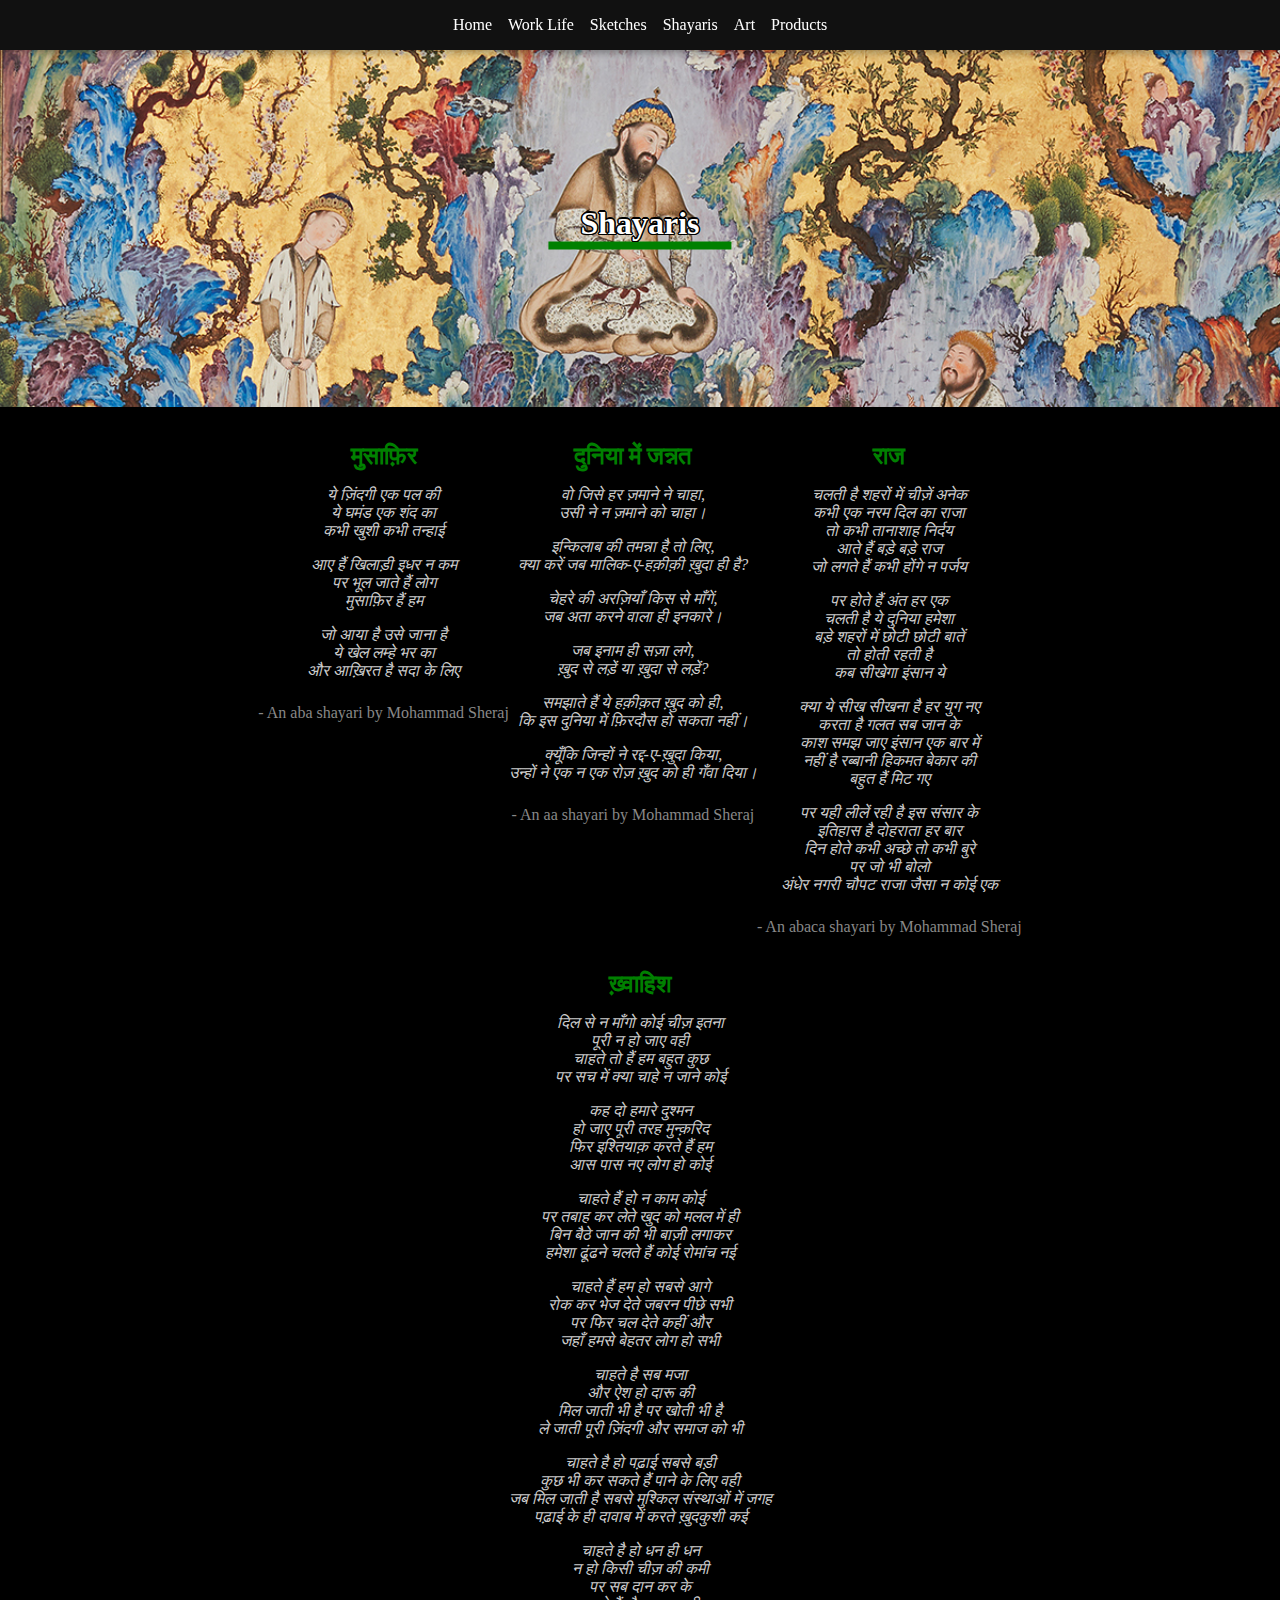
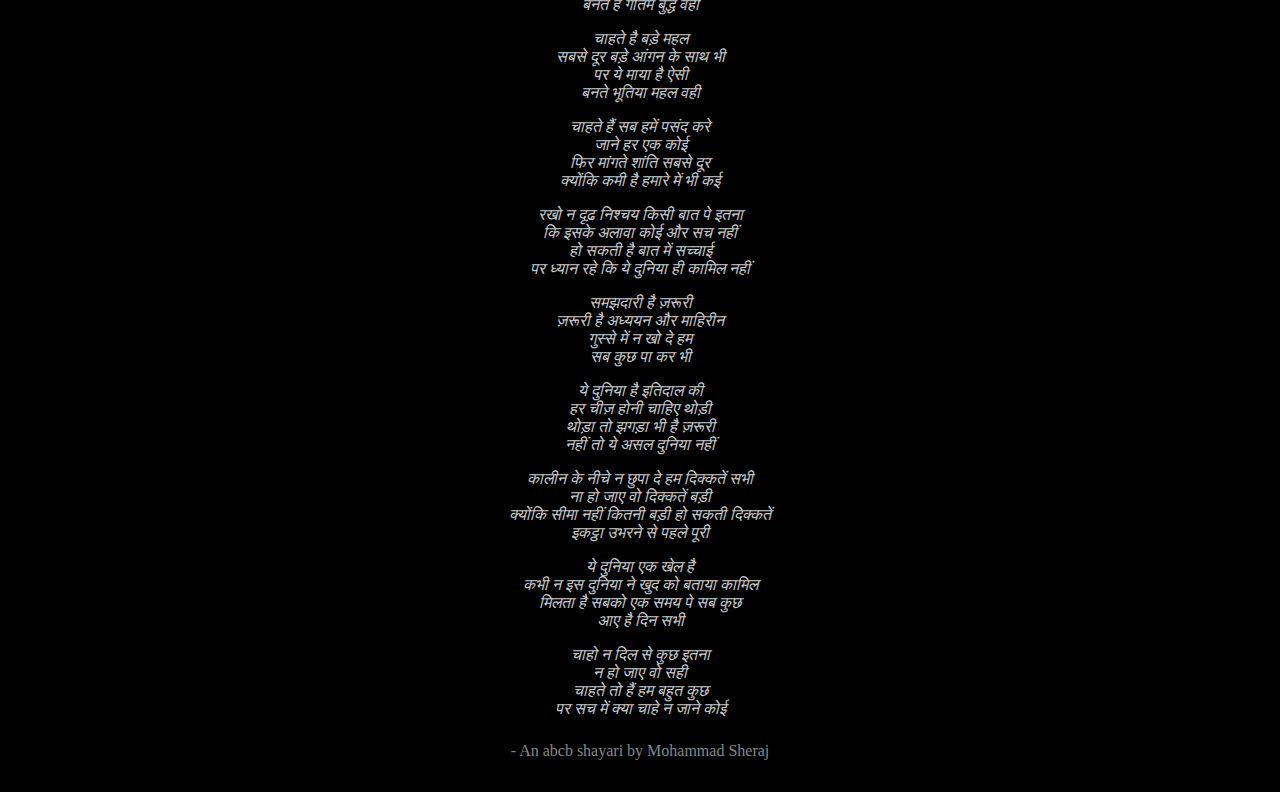
<file: shayaris.html>
<!DOCTYPE html>
<html>

<head>
    <meta name="viewport" content="width=device-width, initial-scale=1.0">
    <link rel="stylesheet" href="style.css">
</head>

<body>
    <nav class="top-nav">
        <span class="nav-links">
            <a href="index.html">Home</a>
            <a href="work-life.html">Work Life</a>
            <a href="sketches.html">Sketches</a>
            <a href="shayaris.html">Shayaris</a>
            <a href="art.html">Art</a>
            <a href="products.html">Products</a>
        </span>
    </nav>

    <div style="padding: 1.9125rem 1rem 1rem 1rem;"></div>

    <!-- Banner Section -->
    <div style="position: relative; width: 100%; overflow: hidden;">
        <img src="media/IslamWallpaper.jpg" alt="Art"
            style="width: 100%; height: 40vh; object-fit: cover;">
        <h1 class="banner-heading" style="position: absolute; top: 50%; left: 50%; transform: translate(-50%, -50%);
    margin: 0; display: inline-block; border-bottom: 0.5rem solid green;
    padding: 0 1em; color: white;">
            <span style="text-shadow:
                -1px -1px 0 black,
                1px -1px 0 black,
                -1px  1px 0 black,
                1px  1px 0 black,
                -1.5px 0px 0 black,
                1.5px 0px 0 black,
                0px -1.5px 0 black,
                0px  1.5px 0 black;">
                Shayaris
            </span>
        </h1>
    </div>

    <!-- Content Section -->
    <div class="content-container-vertical">
        <!-- Desktop Layout: Side by Side -->
        <div class="shayari-grid">

            <!-- Hindi Script Version -->
            <div class="shayari-item" onclick="toggleTranslation(this)">
                <div class="hindi-version">
                    <h2 style="color: green; margin-bottom: 1rem; text-align: center;">मुसाफ़िर
                    </h2>
                    <div style="color: #ccc; text-align: center; font-style: italic;">
                        <p style="margin-bottom: 1rem;">
                            ये ज़िंदगी एक पल की<br>
                            ये घमंड एक शंद का<br>
                            कभी खुशी कभी तन्हाई
                        </p>
                        <p style="margin-bottom: 1rem;">
                            आए हैं खिलाड़ी इधर न कम<br>
                            पर भूल जाते हैं लोग<br>
                            मुसाफ़िर हैं हम
                        </p>
                        <p style="margin-bottom: 1rem;">
                            जो आया है उसे जाना है<br>
                            ये खेल लम्हे भर का<br>
                            और आख़िरत है सदा के लिए
                        </p>
                    </div>
                </div>

                <div class="english-version" style="display: none;">
                    <h2 style="color: green; margin-bottom: 1rem; text-align: center;">Traveler
                    </h2>
                    <div style="color: #ccc; text-align: center; font-style: italic;">
                        <p style="margin-bottom: 1rem;">
                            This life lasts just a moment,<br>
                            This pride lasts an instant.<br>
                            There's sometimes happiness, sometimes sadness.
                        </p>
                        <p style="margin-bottom: 1rem;">
                            No less players have come here,<br>
                            But people forget,<br>
                            We are just travelers.
                        </p>
                        <p style="margin-bottom: 1rem;">
                            Whoever has come, has to go.<br>
                            This game lasts mere moments,<br>
                            And the afterlife is forever.
                        </p>
                    </div>
                </div>
                <p style="color: #888; text-align: center; margin-top: 1.5rem; font-style: normal;">
                    - An
                    aba shayari by Mohammad Sheraj
                </p>
            </div>

            <!-- Hindi Script Version -->
            <div class="shayari-item" onclick="toggleTranslation(this)">

                <div class="hindi-version">
                    <h2 style="color: green; margin-bottom: 1rem; text-align: center;">दुनिया में
                        जन्नत
                    </h2>
                    <div style="color: #ccc; text-align: center; font-style: italic;">
                        <p style="margin-bottom: 1rem;">
                            वो जिसे हर ज़माने ने चाहा,<br>
                            उसी ने न ज़माने को चाहा।
                        </p>
                        <p style="margin-bottom: 1rem;">
                            इन्किलाब की तमन्ना है तो लिए,<br>
                            क्या करें जब मालिक-ए-हक़ीक़ी ख़ुदा ही है?
                        </p>
                        <p style="margin-bottom: 1rem;">
                            चेहरे की अरज़ियाँ किस से माँगें,<br>
                            जब अता करने वाला ही इनकारे।
                        </p>
                        <p style="margin-bottom: 1rem;">
                            जब इनाम ही सज़ा लगे,<br>
                            ख़ुद से लड़ें या ख़ुदा से लड़ें?
                        </p>
                        <p style="margin-bottom: 1rem;">
                            समझाते हैं ये हक़ीक़त ख़ुद को ही,<br>
                            कि इस दुनिया में फ़िरदौस हो सकता नहीं।
                        </p>
                        <p style="margin-bottom: 1rem;">
                            क्यूँकि जिन्हों ने रद्द-ए-ख़ुदा किया,<br>
                            उन्हों ने एक न एक रोज़ ख़ुद को ही गँवा दिया।
                        </p>
                    </div>
                </div>
                <div class="english-version" style="display: none;">
                    <h2 style="color: green; margin-bottom: 1rem; text-align: center;">Heaven on Earth
                    </h2>
                    <div style="color: #ccc; text-align: center; font-style: italic;">
                        <p style="margin-bottom: 1rem;">
                            What every era has desired,<br>
                            It has never desired any era.
                        </p>
                        <p style="margin-bottom: 1rem;">
                            We all have a desire for a revolution,<br>
                            But what can we do when the True Master is God Himself?
                        </p>
                        <p style="margin-bottom: 1rem;">
                            From whom shall we ask the petitions on our face,<br>
                            When the very one who grants them refuses.
                        </p>
                        <p style="margin-bottom: 1rem;">
                            When the reward itself feels like punishment,<br>
                            Should we fight ourselves, or should we fight God?
                        </p>
                        <p style="margin-bottom: 1rem;">
                            Let us explain this truth to ourself,<br>
                            That there cannot be Heaven on Earth.
                        </p>
                        <p style="margin-bottom: 1rem;">
                            Because those who have denied God,<br>
                            One day or another, have lost themselves.
                        </p>
                    </div>
                </div>
                <p style="color: #888; text-align: center; margin-top: 1.5rem; font-style: normal;">
                    - An
                    aa shayari by Mohammad Sheraj
                </p>
            </div>



            <!-- Hindi Script Version -->
            <div class="shayari-item" onclick="toggleTranslation(this)">

                <div class="hindi-version">
                    <h2 style="color: green; margin-bottom: 1rem; text-align: center;">राज</h2>
                    <div style="color: #ccc; text-align: center; font-style: italic;">
                        <p style="margin-bottom: 1rem;">
                            चलती है शहरों में चीज़ें अनेक<br>
                            कभी एक नरम दिल का राजा<br>
                            तो कभी तानाशाह निर्दय<br>
                            आते हैं बड़े बड़े राज<br>
                            जो लगते हैं कभी होंगे न पर्जय
                        </p>
                        <p style="margin-bottom: 1rem;">
                            पर होते हैं अंत हर एक<br>
                            चलती है ये दुनिया हमेशा<br>
                            बड़े शहरों में छोटी छोटी बातें<br>
                            तो होती रहती है<br>
                            कब सीखेगा इंसान ये
                        </p>
                        <p style="margin-bottom: 1rem;">
                            क्या ये सीख सीखना है हर युग नए<br>
                            करता है गलत सब जान के<br>
                            काश समझ जाए इंसान एक बार में<br>
                            नहीं है रब्बानी हिकमत बेकार की<br>
                            बहुत हैं मिट गए
                        </p>
                        <p style="margin-bottom: 1rem;">
                            पर यही लीलें रही है इस संसार के<br>
                            इतिहास है दोहराता हर बार<br>
                            दिन होते कभी अच्छे तो कभी बुरे<br>
                            पर जो भी बोलो<br>
                            अंधेर नगरी चौपट राजा जैसा न कोई एक
                        </p>
                    </div>
                </div>
                <div class="english-version" style="display: none;">
                    <h2 style="color: green; margin-bottom: 1rem; text-align: center;">Empire
                    </h2>
                    <div style="color: #ccc; text-align: center; font-style: italic;">
                        <p style="margin-bottom: 1rem;">
                            Many things go on in the cities<br>
                            Sometimes there's a king with a kind heart<br>
                            Other times there's a cruel dictator<br>
                            Many great empires come<br>
                            That seem like they will never end.
                        </p>
                        <p style="margin-bottom: 1rem;">
                            But everything eventually ends<br>
                            This world keeps going on always<br>
                            In big cities, small matters<br>
                            Always keep happening<br>
                            When will man learn this?
                        </p>
                        <p style="margin-bottom: 1rem;">
                            Is this the lesson to be learned every new era?<br>
                            People do wrong knowing everything<br>
                            If only man would understand at once<br>
                            That divine wisdom is not useless<br>
                            So many have been erased.
                        </p>
                        <p style="margin-bottom: 1rem;">
                            But this has been the story of this world<br>
                            History keeps repeating itself<br>
                            Sometimes the days are good, sometimes bad<br>
                            But whatever you say<br>
                            There's none like the land of darkness and the useless king.
                        </p>
                    </div>
                </div>
                <p style="color: #888; text-align: center; margin-top: 1.5rem; font-style: normal;">
                    - An
                    abaca shayari by Mohammad Sheraj
                </p>
            </div>


            <!-- Hindi Script Version -->
            <div class="shayari-item" onclick="toggleTranslation(this)">

                <div class="hindi-version">
                    <h2 style="color: green; margin-bottom: 1rem; text-align: center;">ख़्वाहिश</h2>
                    <div style="color: #ccc; text-align: center; font-style: italic;">
                        <p style="margin-bottom: 1rem;">
                            दिल से न माँगो कोई चीज़ इतना<br>
                            पूरी न हो जाए वही<br>
                            चाहते तो हैं हम बहुत कुछ<br>
                            पर सच में क्या चाहे न जाने कोई
                        </p>
                        <p style="margin-bottom: 1rem;">
                            कह दो हमारे दुश्मन<br>
                            हो जाए पूरी तरह मुन्क़रिद<br>
                            फिर इश्तियाक़ करते हैं हम<br>
                            आस पास नए लोग हो कोई
                        </p>
                        <p style="margin-bottom: 1rem;">
                            चाहते हैं हो न काम कोई<br>
                            पर तबाह कर लेते खुद को मलल में ही<br>
                            बिन बैठे जान की भी बाज़ी लगाकर<br>
                            हमेशा ढूंढने चलते हैं कोई रोमांच नई
                        </p>
                        <p style="margin-bottom: 1rem;">
                            चाहते हैं हम हो सबसे आगे<br>
                            रोक कर भेज देते जबरन पीछे सभी<br>
                            पर फिर चल देते कहीं और<br>
                            जहाँ हमसे बेहतर लोग हो सभी
                        </p>
                        <p style="margin-bottom: 1rem;">
                            चाहते है सब मजा<br>
                            और ऐश हो दारू की<br>
                            मिल जाती भी है पर खोती भी है<br>
                            ले जाती पूरी ज़िंदगी और समाज को भी
                        </p>
                        <p style="margin-bottom: 1rem;">
                            चाहते है हो पढ़ाई सबसे बड़ी<br>
                            कुछ भी कर सकते हैं पाने के लिए वही<br>
                            जब मिल जाती है सबसे मुश्किल संस्थाओं में जगह<br>
                            पढ़ाई के ही दावाब में करते ख़ुदकुशी कई
                        </p>
                        <p style="margin-bottom: 1rem;">
                            चाहते है हो धन ही धन<br>
                            न हो किसी चीज़ की कमी<br>
                            पर सब दान कर के<br>
                            बनते हैं गौतम बुद्ध वही
                        </p>
                        <p style="margin-bottom: 1rem;">
                            चाहते है बड़े महल<br>
                            सबसे दूर बड़े आंगन के साथ भी<br>
                            पर ये माया है ऐसी<br>
                            बनते भूतिया महल वही
                        </p>
                        <p style="margin-bottom: 1rem;">
                            चाहते हैं सब हमें पसंद करे<br>
                            जाने हर एक कोई<br>
                            फिर मांगते शांति सबसे दूर<br>
                            क्योंकि कमी है हमारे में भी कई
                        </p>
                        <p style="margin-bottom: 1rem;">
                            रखो न दृढ़ निश्चय किसी बात पे इतना<br>
                            कि इसके अलावा कोई और सच नहीं<br>
                            हो सकती है बात में सच्चाई<br>
                            पर ध्यान रहे कि ये दुनिया ही कामिल नहीं
                        </p>
                        <p style="margin-bottom: 1rem;">
                            समझदारी है ज़रूरी<br>
                            ज़रूरी है अध्ययन और माहिरीन<br>
                            गुस्से में न खो दे हम<br>
                            सब कुछ पा कर भी
                        </p>
                        <p style="margin-bottom: 1rem;">
                            ये दुनिया है इतिदाल की<br>
                            हर चीज़ होनी चाहिए थोड़ी<br>
                            थोड़ा तो झगड़ा भी है ज़रूरी<br>
                            नहीं तो ये असल दुनिया नहीं
                        </p>
                        <p style="margin-bottom: 1rem;">
                            कालीन के नीचे न छुपा दे हम दिक्कतें सभी<br>
                            ना हो जाए वो दिक्कतें बड़ी<br>
                            क्योंकि सीमा नहीं कितनी बड़ी हो सकती दिक्कतें<br>
                            इकट्ठा उभरने से पहले पूरी
                        </p>
                        <p style="margin-bottom: 1rem;">
                            ये दुनिया एक खेल है<br>
                            कभी न इस दुनिया ने खुद को बताया कामिल<br>
                            मिलता है सबको एक समय पे सब कुछ<br>
                            आए है दिन सभी
                        </p>
                        <p style="margin-bottom: 1rem;">
                            चाहो न दिल से कुछ इतना<br>
                            न हो जाए वो सही<br>
                            चाहते तो हैं हम बहुत कुछ<br>
                            पर सच में क्या चाहे न जाने कोई
                        </p>
                    </div>
                </div>
                <div class="english-version" style="display: none;">
                    <h2 style="color: green; margin-bottom: 1rem; text-align: center;">Wish</h2>
                    <div style="color: #ccc; text-align: center; font-style: italic;">
                        <p style="margin-bottom: 1rem;">
                            Don't wish for something so much from the heart<br>
                            What if it gets fulfilled?<br>
                            We do desire a lot of things,<br>
                            But what we truly want, no one knows.
                        </p>
                        <p style="margin-bottom: 1rem;">
                            What if we wish that our enemies<br>
                            Become completely extinct.<br>
                            Yet afterwards, we start longing,<br>
                            Wishing there were new people around.
                        </p>
                        <p style="margin-bottom: 1rem;">
                            We wish to have no work,<br>
                            But then we ruin ourselves in boredom itself.<br>
                            Without sitting we put our lives at stake,<br>
                            Always seeking out some new adventure.
                        </p>
                        <p style="margin-bottom: 1rem;">
                            We want to be ahead of everyone,<br>
                            We forcefully stop and push all others behind.<br>
                            But then we walk off somewhere else,<br>
                            Where everyone else is better than us.
                        </p>
                        <p style="margin-bottom: 1rem;">
                            We want all the fun,<br>
                            And the intoxication of alcohol.<br>
                            We get it too, but we also lose,<br>
                            It takes away our whole life and society too.
                        </p>
                        <p style="margin-bottom: 1rem;">
                            We want the best education possible,<br>
                            We can do anything to get it.<br>
                            Even when we get a place in the top institutions,<br>
                            In the rigor of education, many commit suicide.
                        </p>
                        <p style="margin-bottom: 1rem;">
                            We want never ending wealth,<br>
                            To have no lack of anything.<br>
                            But then, after donating everything,<br>
                            The same people become Gautam Buddha.
                        </p>
                        <p style="margin-bottom: 1rem;">
                            We want big palaces,<br>
                            With the largest courtyards, far away from everyone.<br>
                            But this illusion is such,<br>
                            That those very palaces become haunted mansions.
                        </p>
                        <p style="margin-bottom: 1rem;">
                            We want everyone to like us,<br>
                            To be known by each and every person.<br>
                            Then we ask for peace, far from everyone,<br>
                            Because we ourselves have many flaws.
                        </p>
                        <p style="margin-bottom: 1rem;">
                            Never be so convinced about something<br>
                            That nothing else could be true.<br>
                            There may be some truth in what you believe,<br>
                            But remember, this world itself is not perfect.
                        </p>
                        <p style="margin-bottom: 1rem;">
                            Wisdom is necessary,<br>
                            Study and experts are necessary.<br>
                            Let us not lose everything in anger,<br>
                            Even after getting everything.
                        </p>
                        <p style="margin-bottom: 1rem;">
                            This world is one of balance,<br>
                            There should be a little of everything.<br>
                            A little quarrel is also necessary,<br>
                            Otherwise, it is not the real world.
                        </p>
                        <p style="margin-bottom: 1rem;">
                            Let's not sweep all problems under the rug,<br>
                            They'll only get bigger.<br>
                            Because there's no limit how big things can get,<br>
                            Before everthing comes crashing down.
                        </p>
                        <p style="margin-bottom: 1rem;">
                            This world is a game.<br>
                            Never has this world claimed itself to be perfect.<br>
                            Everyone gets everything at some time,<br>
                            Everyone's day comes.
                        </p>
                        <p style="margin-bottom: 1rem;">
                            Don't desire something so much from the heart,<br>
                            What if it becomes true?<br>
                            We do desire a lot of things,<br>
                            But what we truly want, no one knows.
                        </p>
                    </div>
                </div>
                <p style="color: #888; text-align: center; margin-top: 1.5rem; font-style: normal;">
                    - An
                    abcb shayari by Mohammad Sheraj
                </p>
            </div>



        </div>
    </div>


</body>
<script>
    function toggleTranslation(element) {
        const hindi = element.querySelector('.hindi-version');
        const english = element.querySelector('.english-version');

        if (hindi.style.display !== 'none') {
            hindi.style.display = 'none';
            english.style.display = 'block';
        } else {
            hindi.style.display = 'block';
            english.style.display = 'none';
        }
    }

    const params = new URLSearchParams({
        user_agent: navigator.userAgent,
        origin: window.location.origin,
        platform: 'web',
        path: window.location.pathname,
        product: 'abirusabil123.github.io'
    });
    const img = new Image();
    img.src = `https://backend.discoverall.space/api/log-visitor-pixel?${params}`;
    img.onload = () => console.log('✅ Visitor logged successfully');
    img.onerror = () => console.log('✅ Visitor could not be logged');
</script>


</html>
</file>
<file: style.css>
body {
    background-color: black;
    margin: 0;
    overflow-x: hidden;
    /* Prevent horizontal scroll */
}

.content-container {
    display: flex;
    width: 80%;
    margin: auto;
    padding: 1rem;
    /* Center on desktop */
    box-sizing: border-box;
}

.content-container-vertical {
    display: flex;
    width: 80%;
    margin: auto;
    padding: 1rem;
    flex-direction: column;
    align-items: center;
    box-sizing: border-box;
}

.content-container-vertical iframe {
    width: 100%;
    aspect-ratio: 16/9;
    /* Adjust the ratio as needed */
}

img {
    max-width: 100%;
    height: auto;
    display: block;
}

div {
    box-sizing: border-box;
}

.banner-heading {
    /* Responsive font size */
    white-space: nowrap;
    /* Prevent line break */
}

.shayari-grid {
    display: flex;
    justify-content: center;
    flex-wrap: wrap;
    padding: 0;
}

.shayari-item {
    max-width: 100%;
    cursor: pointer;
}

.hindi-version {
    white-space: nowrap;
}

.sketches-grid {
    display: flex;
    flex-wrap: wrap;
    gap: 1rem;
    justify-content: center;
    width: 100%;
    /* Add this */
}

.sketch-item-with-caption {
    display: flex;
    flex-direction: column;
    align-items: center;
    max-width: 100%;
}

.sketch-item {
    height: 50vh;
    /* Fixed height */
    width: auto;
    max-width: 100%;
    /* Add this */
    /* Width adjusts automatically */
    object-fit: contain;
    /* Prevent cropping */
    flex-shrink: 0;
    /* Prevent shrinking */
}

.top-nav {
    padding: 1rem 0;
    position: fixed;
    top: 0;
    width: 100%;
    background-color: #111;
    z-index: 1000;
    display: flex;
    justify-content: center;
    align-items: center;
    box-shadow: 0 0.2rem 0.5rem #00000055;
    overflow-x: auto;
    white-space: nowrap;
    overflow: visible;
    -webkit-overflow-scrolling: touch;
}

.nav-links {
    display: flex;
    gap: 1rem;
    margin: 0 auto;
    padding: 0 1rem;
    /* Add padding for edge spacing */
    overflow-x: auto;
    /* Enable scroll inside nav links */
}

.nav-links a {
    color: white;
    text-decoration: none;
    white-space: nowrap;
    transition: color 0.3s ease;
}

.nav-links a:hover {
    color: #ff4444;
}

/* HOVER */
.hover-text-container {
    position: relative;
    display: inline-block;
    cursor: pointer;
}

.hover-content {
    opacity: 0;
    position: absolute;
    top: 50%;
    left: 50%;
    width: 100%;
    transform: translate(-50%, -50%);
    background-color: black;
    color: #888;
    text-align: center;
    transition: opacity 3s cubic-bezier(0.2, 0.8, 0.2, 1);
    pointer-events: none;
}

.hover-text-container:hover .hover-content {
    opacity: 1;
}

.image-caption {
    width: 0;
    min-width: 100%;
    overflow-wrap: break-word;
    word-break: break-word;
}

@media (max-width: 37.5rem) {
    .sketch-item {
        height: auto;
        max-width: 100%;
        width: 100%;
    }

    .content-container {
        width: 100%;
        flex-direction: column;
    }

    .content-container-vertical {
        width: 100%;
        flex-direction: column;
    }

    .nav-links {
        display: flex;
        gap: 1rem;
        margin: 0 auto;
        /* Center the links container */
    }
}
</file>
